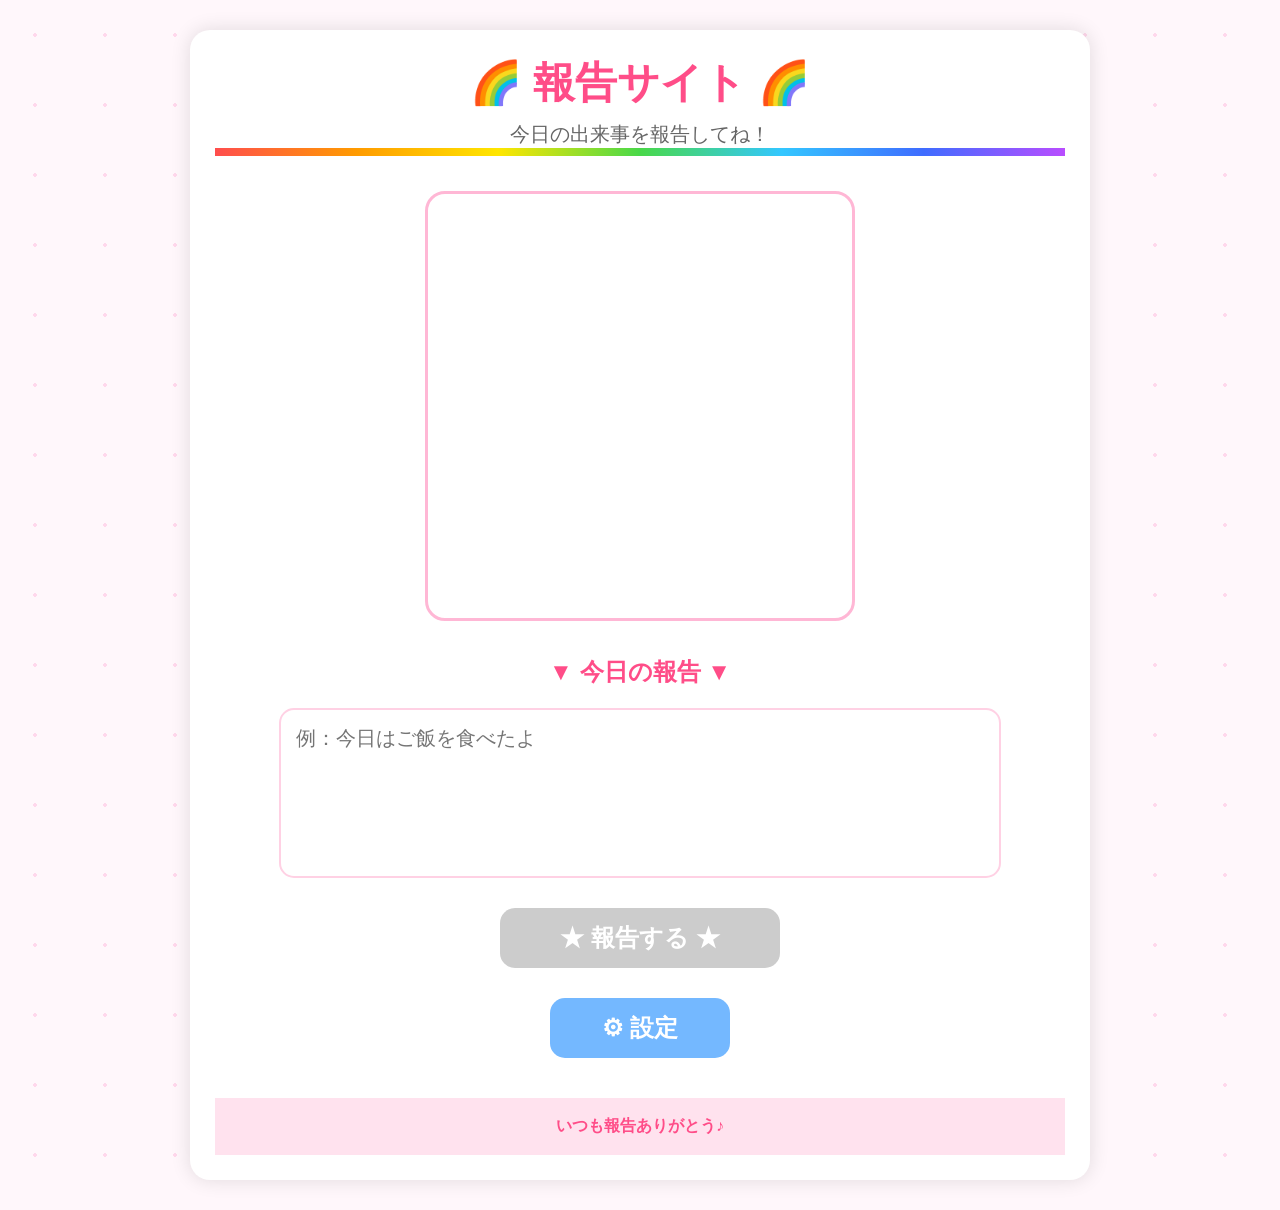
<file: index.html>
<!DOCTYPE html>
<html lang="ja">

    <head>
        <meta charset="UTF-8">
        <meta name="viewport" content="width=device-width, initial-scale=1.0">
        <title>報告サイト</title>
        <link rel="stylesheet" href="css/style.css">
    </head>

    <body>
        <div class="page fade">
            <header>
                <h1>🌈 報告サイト 🌈</h1>

                <p>
                    今日の出来事を報告してね！
                </p>
                <div class="rainbow"></div>


                <main>
                    <div class="imageFrame">
                        <img id="indexImage">
                    </div>

                    <p class="guide">
                        ▼ 今日の報告 ▼
                    </p>

                    <textarea id="text" placeholder="例：今日はご飯を食べたよ"></textarea>

                    <button id="judgeButton" disabled>
                        ★ 報告する ★
                    </button>

                    <button class="subButton" onclick="location.href='settings.html'">
                        ⚙ 設定
                    </button>

                </main>

                <footer>
                    いつも報告ありがとう♪
                </footer>

        </div>
        <script src="js/index.js"></script>
    </body>

</html>
</file>
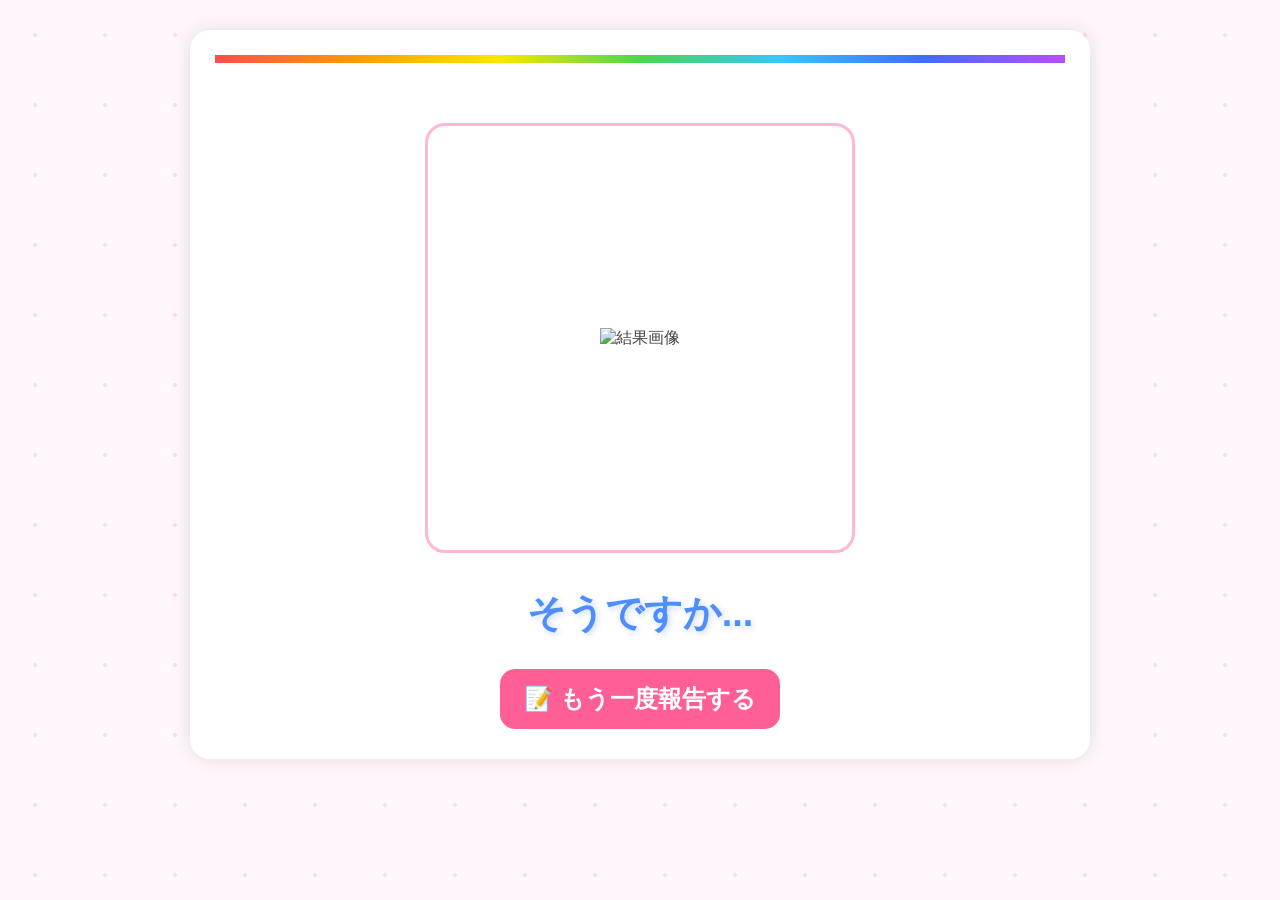
<file: result.html>
<!DOCTYPE html>
<html lang="ja">

    <head>
        <meta charset="UTF-8">
        <meta name="viewport" content="width=device-width, initial-scale=1.0">

        <title>判定結果</title>
        <link rel="stylesheet" href="css/style.css">
    </head>

    <body>
        <div class="page fade">
            <header>
                <div class="rainbow"></div>
            </header>

            <main>
                <!-- 結果画像 -->
                <div class="imageFrame">
                    <img id="resultImage" alt="結果画像">

                </div>

                <!-- 判定メッセージ -->
                <h2 id="message"></h2>

                <button id="backButton">
                    📝 もう一度報告する
                </button>

            </main>
        </div>

        <script src="js/result.js"></script>
    </body>

</html>
</file>
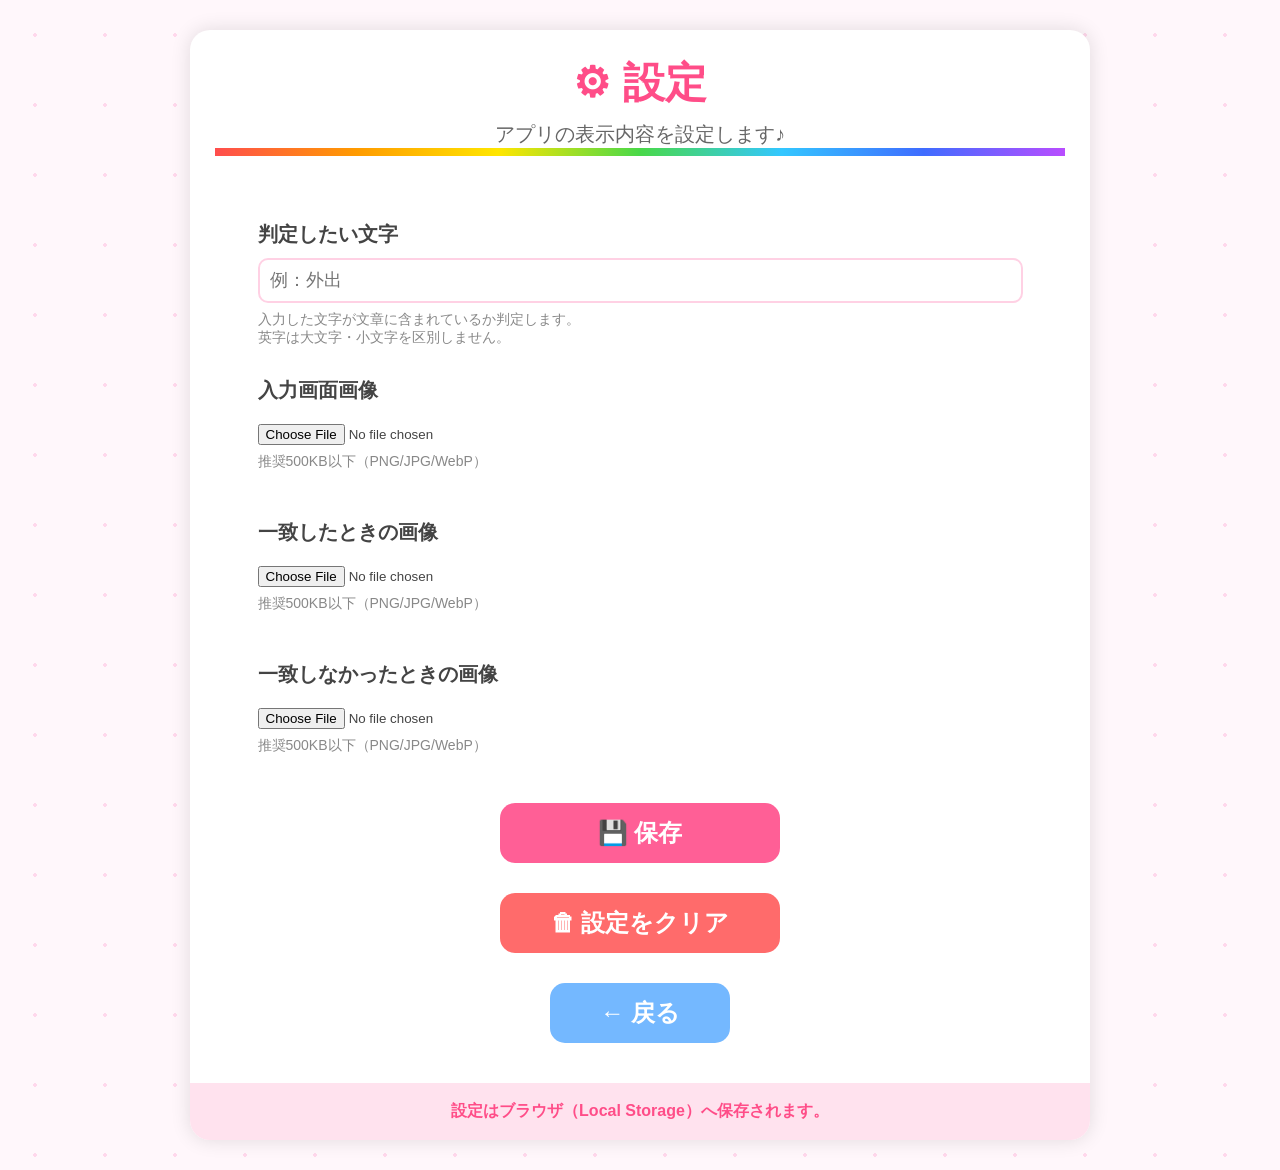
<file: settings.html>
<!DOCTYPE html>
<html lang="ja">

    <head>
        <meta charset="UTF-8">
        <meta name="viewport" content="width=device-width, initial-scale=1.0">
        <title>設定</title>
        <link rel="stylesheet" href="css/style.css">
    </head>

    <body>
        <div class="page fade">
            <header>
                <h1>⚙ 設定</h1>
                <p>
                    アプリの表示内容を設定します♪
                </p>
                <div class="rainbow"></div>
            </header>

            <main class="settingBox">
                <!-- 判定文字 -->
                <div class="settingItem">
                    <label for="keyword">
                        判定したい文字
                    </label>

                    <input id="keyword" type="text" maxlength="50" placeholder="例：外出">
                    <div class="settingNote">
                        入力した文字が文章に含まれているか判定します。<br>
                        英字は大文字・小文字を区別しません。
                    </div>
                </div>

                <!-- 入力画面画像 -->
                <div class="settingItem">
                    <label>
                        入力画面画像
                    </label>

                    <input id="indexImage" type="file" accept="image/png,image/jpeg,image/webp">
                    <div class="settingNote">
                        推奨500KB以下（PNG/JPG/WebP）
                    </div>

                    <img id="indexPreview" class="previewImage">
                </div>


                <!-- 一致画像 -->
                <div class="settingItem">
                    <label>
                        一致したときの画像
                    </label>

                    <input id="matchImage" type="file" accept="image/png,image/jpeg,image/webp">
                    <div class="settingNote">
                        推奨500KB以下（PNG/JPG/WebP）
                    </div>

                    <img id="matchPreview" class="previewImage">
                </div>


                <!-- 不一致画像 -->
                <div class="settingItem">
                    <label>
                        一致しなかったときの画像
                    </label>
                    <input id="noMatchImage" type="file" accept="image/png,image/jpeg,image/webp">
                    <div class="settingNote">
                        推奨500KB以下（PNG/JPG/WebP）
                    </div>
                    <img id="noMatchPreview" class="previewImage">
                </div>
                <button id="saveButton">
                    💾 保存
                </button>

                <button id="clearButton" class="dangerButton">
                    🗑 設定をクリア
                </button>

                <button class="subButton" onclick="location.href='index.html'">
                    ← 戻る
                </button>

            </main>

            <footer>
                設定はブラウザ（Local Storage）へ保存されます。
            </footer>
        </div>
        <script src="js/settings.js"></script>
    </body>

</html>
</file>
<file: css/style.css>
/* ==========================================
   全体
========================================== */

*{
    margin:0;
    padding:0;
    box-sizing:border-box;
}

body{
    font-family:"Yu Gothic","Meiryo",sans-serif;
    background:#fff7fb;
    background-image:
    radial-gradient(#ffd8ec 2px,transparent 2px),
    radial-gradient(#fff2b5 2px,transparent 2px);
    background-size:70px 70px;
    color:#444;
}


/* ==========================================
   メインカード
========================================== */
.page{
    width:900px;
    margin:30px auto;
    background:white;
    border-radius:20px;
    box-shadow:
        0 0 20px rgba(0,0,0,.12);
    overflow:hidden;
}


/* ==========================================
   ヘッダー
========================================== */
header{
    text-align:center;
    padding:25px;
}

header h1{
    color:#ff4d88;
    font-size:42px;
    margin-bottom:10px;
}

header p{
    font-size:20px;
    color:#666;
}


/* ==========================================
   虹
========================================== */
.rainbow{
    height:8px;
    background:
    linear-gradient(
        90deg,
        #ff4d4d,
        #ff9b00,
        #ffe600,
        #49d849,
        #33c7ff,
        #3f6cff,
        #b94dff
    );
}


/* ==========================================
   画像表示
========================================== */
.imageFrame{
    width:430px;
    height:430px;
    margin:35px auto;
    border:3px solid #ffb7d5;
    border-radius:20px;
    background:white;
    display:flex;
    justify-content:center;
    align-items:center;
}

.imageFrame img{
    max-width:390px;
    max-height:390px;
}


/* ==========================================
   ガイド
========================================== */
.guide{
    text-align:center;
    color:#ff4d88;
    font-size:24px;
    font-weight:bold;
    margin-bottom:20px;

}


/* ==========================================
   テキストエリア
========================================== */
textarea{
    display:block;
    width:85%;
    height:170px;
    margin:auto;
    border-radius:15px;
    border:2px solid #ffd1e4;
    padding:15px;
    font-size:20px;
    resize:none;
    outline:none;
}

textarea:focus{
    border-color:#ff69b4;
}


/* ==========================================
   テキストボックス
========================================== */
input[type=text]{
    width:100%;
    padding:10px;
    border-radius:10px;
    border:2px solid #ffd1e4;
    font-size:18px;
}

input[type=file]{
    margin-top:10px;
}


/* ==========================================
   ボタン
========================================== */
button{
    display:block;
    margin:30px auto;
    width:280px;
    height:60px;
    border:none;
    border-radius:15px;
    background:#ff5f96;
    color:white;
    font-size:24px;
    font-weight:bold;
    cursor:pointer;
    transition:.25s;
}

button:hover{
    transform:scale(1.05);
    background:#ff3d7f;
}

button:active{
    transform:scale(.95);
}

button:disabled{
    background:#cccccc;
    cursor:not-allowed;
}


/* ==========================================
   サブボタン
========================================== */
.subButton{
    width:180px;
    background:#74b8ff;
}

.subButton:hover{
    background:#4ea4ff;
}


/* ==========================================
   メッセージ
========================================== */
#message{
    text-align:center;
    margin:30px;
    font-size:38px;
    font-weight:bold;
}


/* ==========================================
   一致
========================================== */
.match{
    color:#ff2b73;
    text-shadow:
        2px 2px 6px rgba(255,80,150,.4);
    animation:bounce 1s ease-in-out infinite;
}


/* ==========================================
   不一致
========================================== */
.no-match{
    color:#4d8dff;
    text-shadow:
        2px 2px 6px rgba(80,130,255,.3);
}


/* ==========================================
   跳ねる
========================================== */
@keyframes bounce{
    0%{
        transform:translateY(0);
    }

    20%{
        transform:translateY(-28px);
    }

    40%{
        transform:translateY(0);
    }

    60%{
        transform:translateY(-14px);
    }

    80%{
        transform:translateY(0);
    }

    90%{
        transform:translateY(-6px);
    }

    100%{
        transform:translateY(0);
    }

}


/* ==========================================
   設定画面
========================================== */
.settingBox{
    width:85%;
    margin:40px auto;
}

.settingItem{
    margin-bottom:30px;
}

.settingItem label{
    display:block;
    font-size:20px;
    font-weight:bold;
    margin-bottom:10px;
}

.settingNote{
    margin-top:8px;
    color:#888;
    font-size:14px;
}

.previewContainer{
    width:220px;
    height:220px;

    display:flex;

    justify-content:center;
    align-items:center;

    margin-top:10px;

    border:2px solid #ffc8df;
    border-radius:15px;

    background:#fffdfd;
}

.previewImage{
    max-width:190px;
    max-height:190px;

    object-fit:contain;
}

/* ============================
   削除ボタン
============================ */
.dangerButton{
    width:280px;
    background:#ff6b6b;
}

.dangerButton:hover{
    background:#e74c3c;
}



/* ==========================================
   フッター
========================================== */
footer{
    margin-top:40px;
    background:#ffe2ee;
    padding:18px;
    text-align:center;
    color:#ff4d88;
    font-weight:bold;
}


/* ==========================================
   フェードイン
========================================== */

.fade{
    animation:fade .5s;
}

@keyframes fade{
    from{
        opacity:0;
    }

    to{
        opacity:1;
    }
}


/* ==========================================
   スマホ対応
========================================== */

@media screen and (max-width:900px){
.page{
    width:96%;
}

.imageFrame{
    width:90%;
    height:auto;
    padding:20px;
}

.imageFrame img{
    width:100%;
    height:auto;
}

textarea{
    width:92%;
}

button{
    width:90%;
}

.previewImage{
    display:block;
    width:200px;
    height:200px;
    margin-top:15px;
    border:2px solid #ffc8df;
    border-radius:12px;
    background:#ffffff;
    object-fit:contain;
    object-position:center;
    padding:10px;
}

/* ================================
   Result
================================ */
.resultArea{
    width:85%;
    margin:30px auto;
}

.resultArea h3{
    color:#ff4d88;
    margin-bottom:10px;
    text-align:center;
}

.inputResult{
    min-height:120px;
    border:2px solid #ffd3e4;
    border-radius:15px;
    background:#fffdfd;
    padding:15px;
    font-size:18px;
    line-height:1.7;
    white-space:pre-wrap;
}
}
</file>
